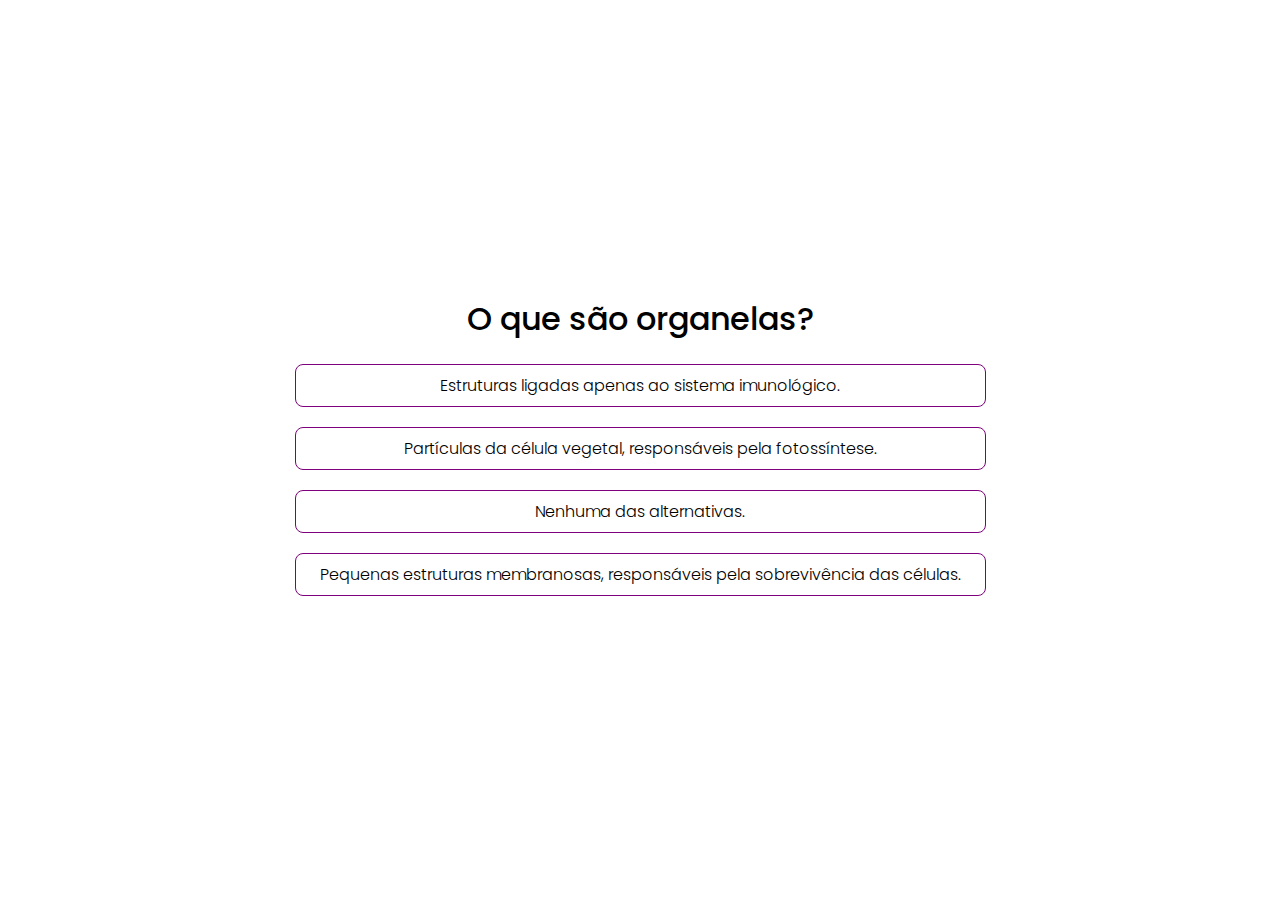
<file: index.html>
<!DOCTYPE html>
<html lang="pt-br">
<head>
    <meta charset="UTF-8">
    <meta name="viewport" content="width=device-width, initial-scale=1.0">
    <title>Quiz - Biologia</title>
    <script src="./js/app.js" defer></script>
    <link rel="stylesheet" href="css/main.css">
</head>
<body>
    <main>
        <section class="perguntas">
            <h1>O que são organelas?</h1>
            <p onclick="verificar('a')">Estruturas ligadas apenas ao sistema imunológico.</p>
            <p onclick="verificar('b')">Partículas da célula vegetal, responsáveis pela fotossíntese.</p>
            <p onclick="verificar('c')">Nenhuma das alternativas.</p>
            <p onclick="verificar('d', 'Pergunta2.html')">Pequenas estruturas membranosas, responsáveis pela sobrevivência das células.</p>
            <p id="resultado"></p>
        </section>
    </main>
</body>
</html>
</file>
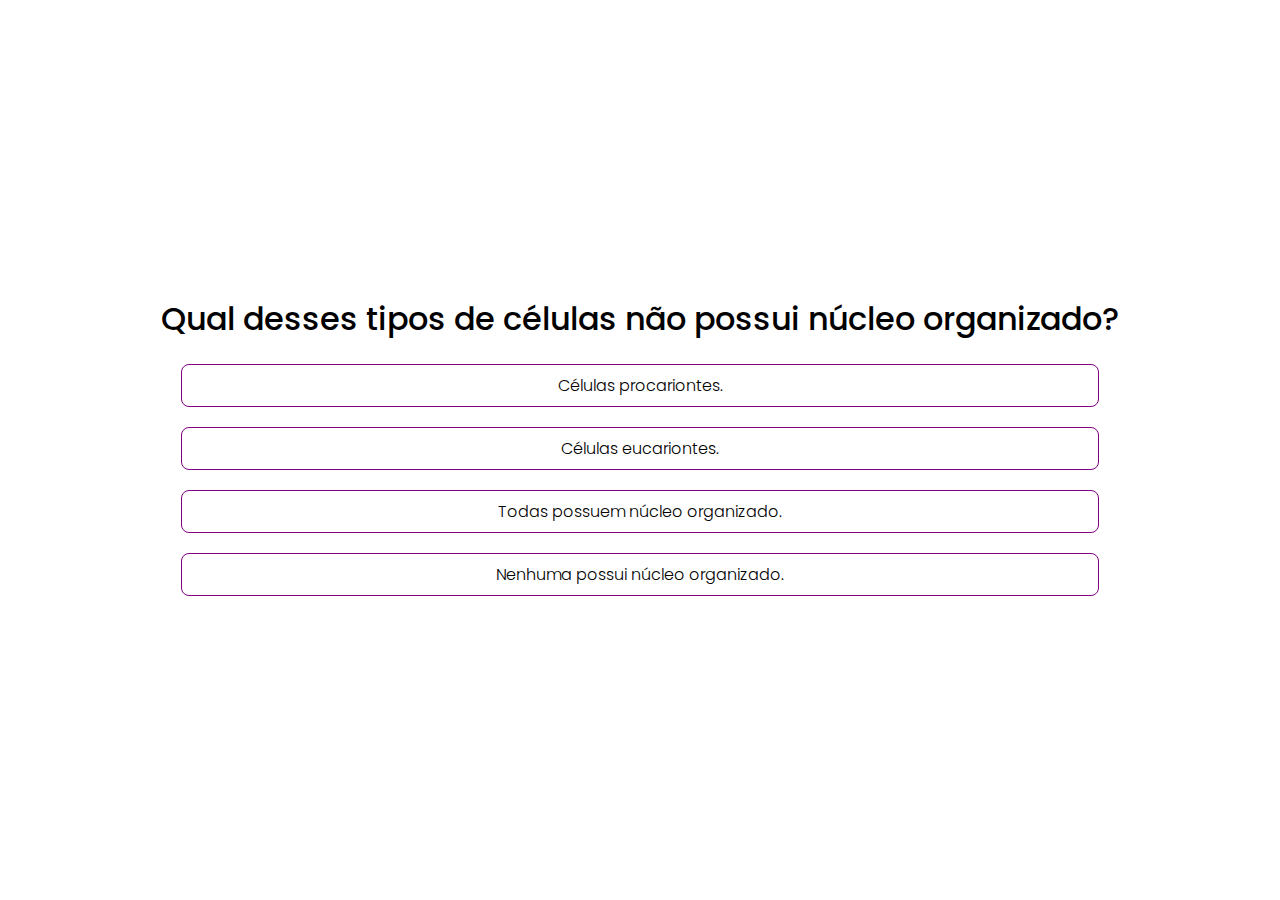
<file: Pergunta2.html>
<!DOCTYPE html>
<html lang="pt-br">
<head>
    <meta charset="UTF-8">
    <meta name="viewport" content="width=device-width, initial-scale=1.0">
    <title>Quiz - Biologia</title>
    <script src="js/app.js" defer></script>
    <link rel="stylesheet" href="css/main.css">
</head>
<body>
    <main>
        <h1>Qual desses tipos de células não possui núcleo organizado?</h1>
        <p onclick="verificar('d', 'Pergunta3.html')">Células procariontes.</p>
        <p onclick="verificar('a')">Células eucariontes.</p>
        <p onclick="verificar('c')">Todas possuem núcleo organizado.</p>
        <p onclick="verificar('b')">Nenhuma possui núcleo organizado.</p>
        <p id="resultado"></p>
    </main>
</body>
</html>
</file>
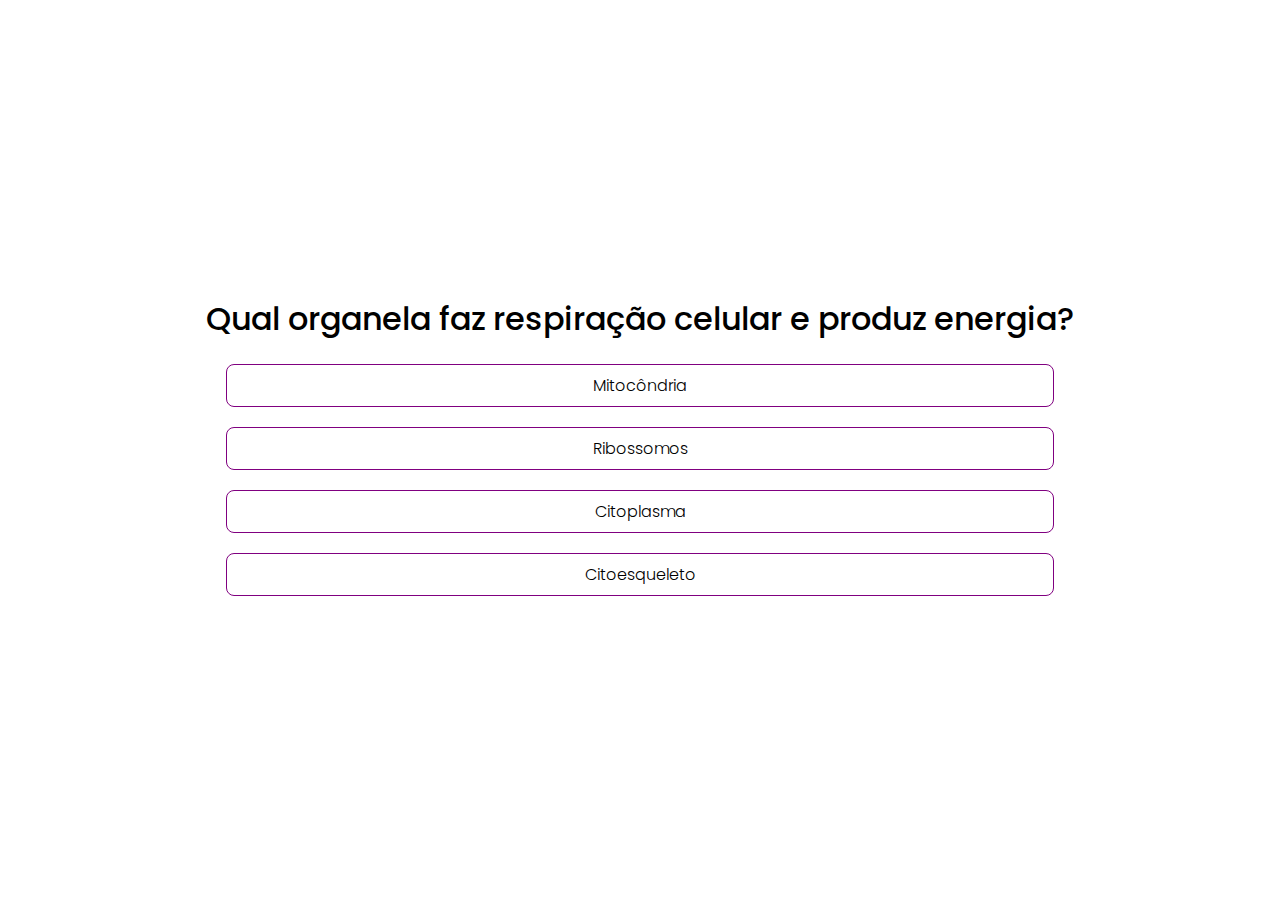
<file: Pergunta3.html>
<!DOCTYPE html>
<html lang="pt-br">
<head>
    <meta charset="UTF-8">
    <meta name="viewport" content="width=device-width, initial-scale=1.0">
    <title>Quiz - Biologia</title>
    <script src="js/app.js" defer></script>
    <link rel="stylesheet" href="css/main.css">
</head>
<body>
    <main>
        <h1>Qual organela faz respiração celular e produz energia?</h1>
        <p onclick="verificar('d', 'Pergunta4.html')">Mitocôndria</p>
        <p onclick="verificar('b')">Ribossomos</p>
        <p onclick="verificar('c')">Citoplasma</p>
        <p onclick="verificar('a')">Citoesqueleto</p>
        <p id="resultado"></p>
    </main>
</body>
</html>
</file>
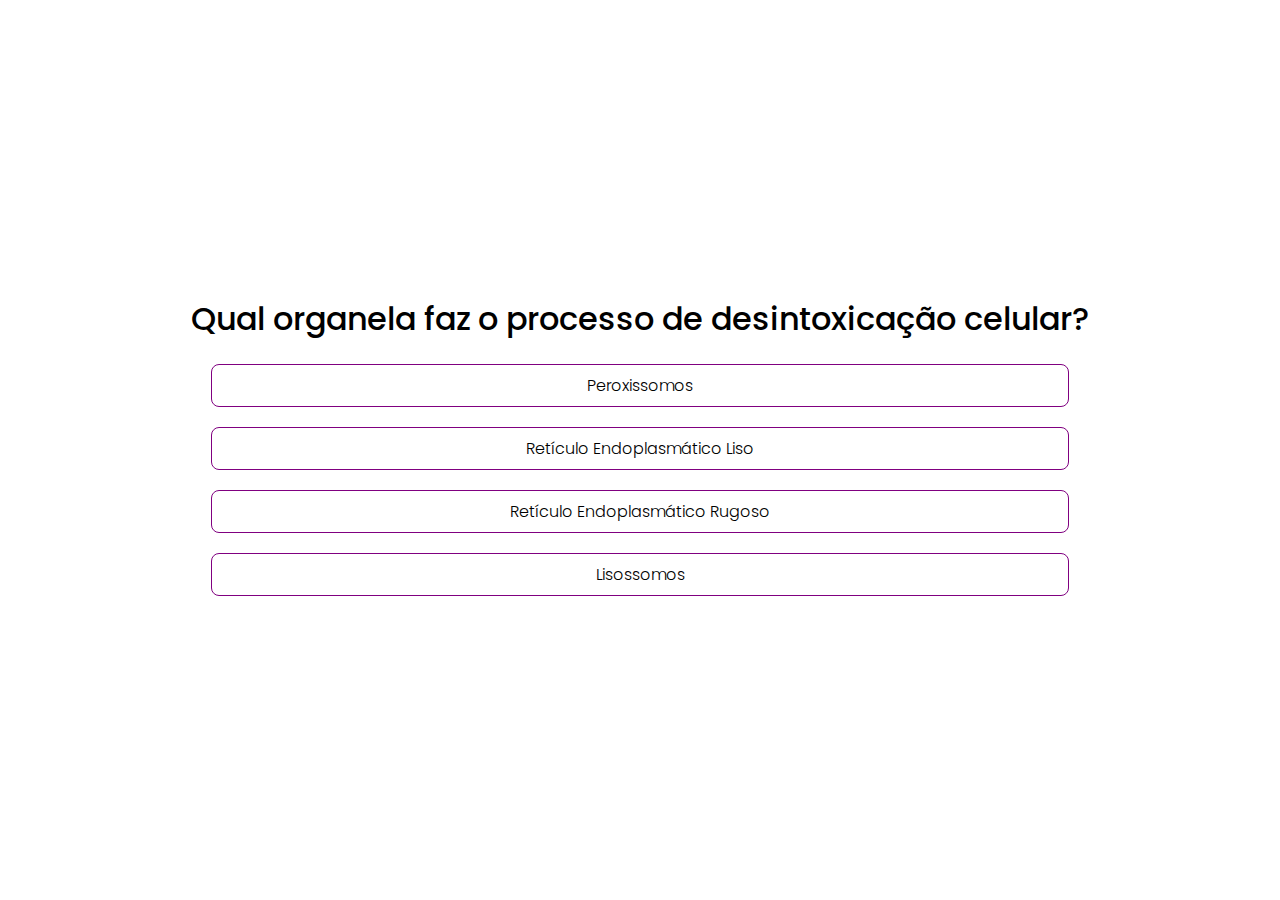
<file: Pergunta4.html>
<!DOCTYPE html>
<html lang="pt-br">
<head>
    <meta charset="UTF-8">
    <meta name="viewport" content="width=device-width, initial-scale=1.0">
    <title>Quiz - Biologia</title>
    <script src="js/app.js" defer></script>
    <link rel="stylesheet" href="css/main.css">
</head>
<body>
    <main>
        <h1>Qual organela faz o processo de desintoxicação celular?</h1>
        <p onclick="verificar('d')">Peroxissomos</p>
        <p onclick="verificar('b')">Retículo Endoplasmático Liso</p>
        <p onclick="verificar('c')">Retículo Endoplasmático Rugoso</p>
        <p onclick="verificar('a')">Lisossomos</p>
        <p id="resultado"></p>
    </main>
</body>
</html>
</file>
<file: css/main.css>
@import url('base/typography.css');
@import url('layout/body.css');
</file>
